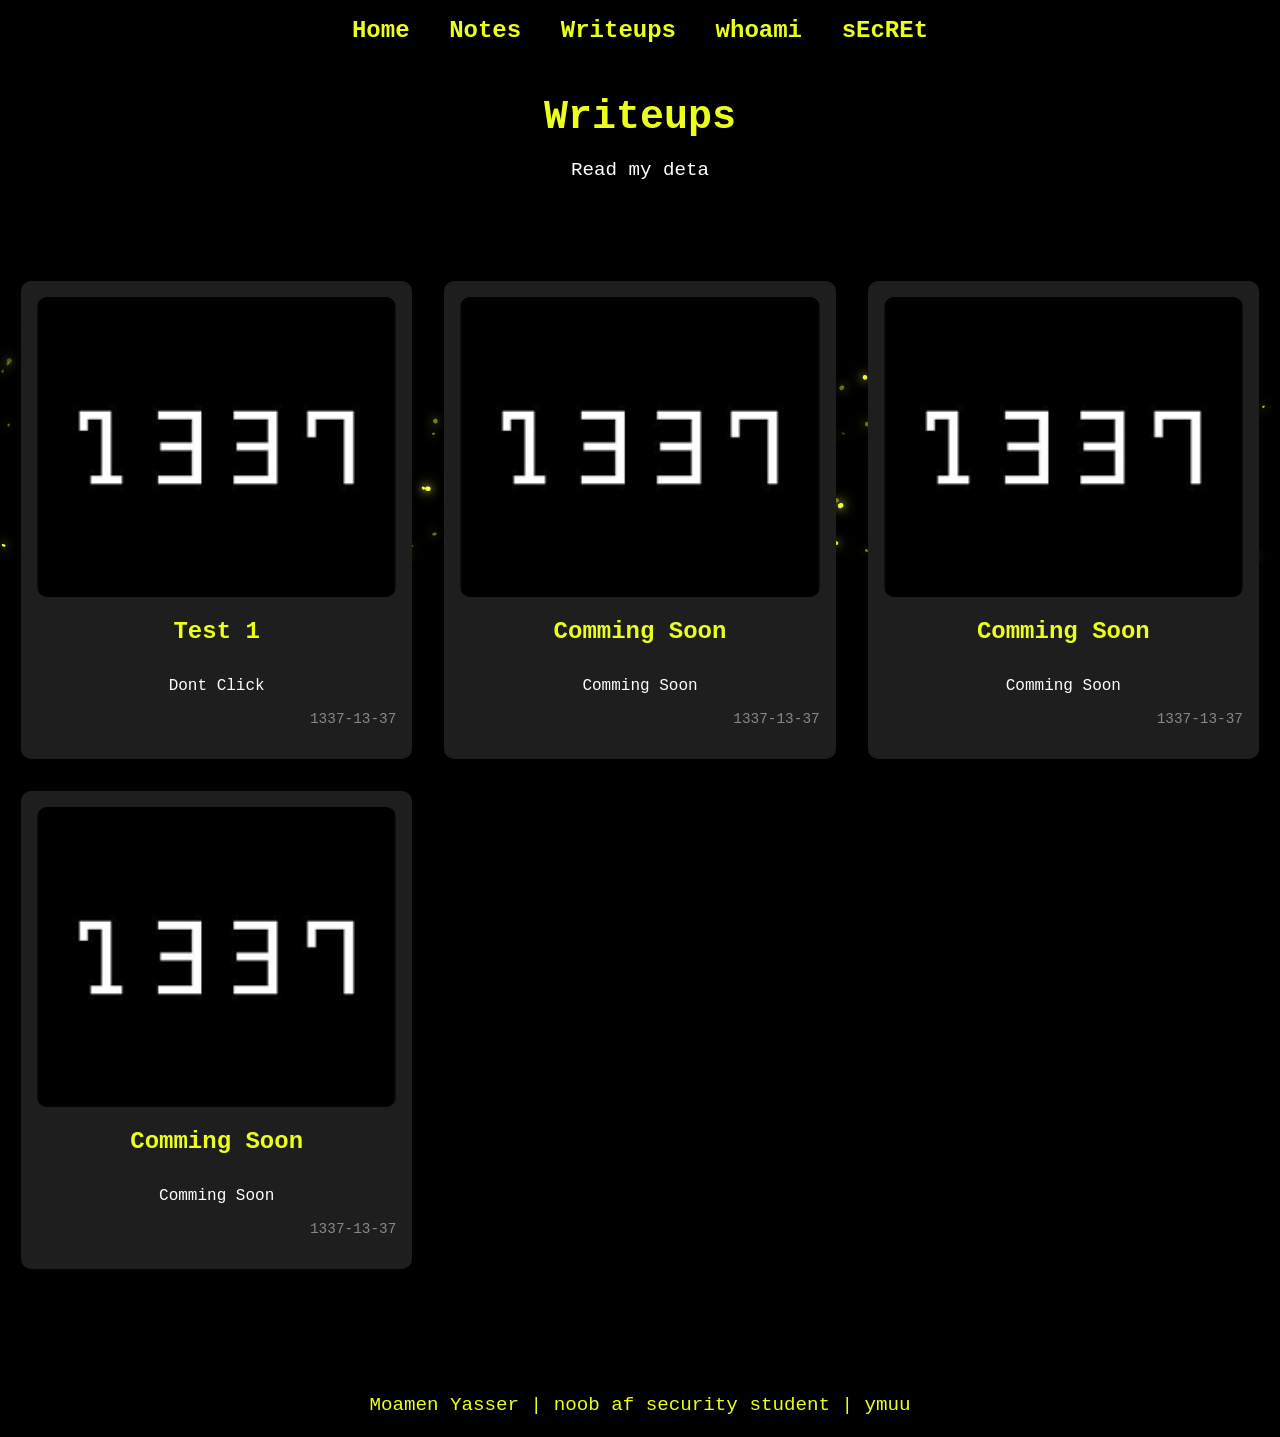
<file: writeups/index.html>
<!DOCTYPE html>
<html lang="en">
<head>
    <meta charset="UTF-8">
    <meta name="viewport" content="width=device-width, initial-scale=1.0">
    <title>noob writeups</title>
    <link rel="icon" href="../favicon.ico" type="image/x-icon">
    <link rel="stylesheet" href="../styles.css">
    <style>
        .hidden {
            display: none;
        }
    </style>
</head>
<body>
    <header>
        <nav>
            <ul>
                <li><a href="../">Home</a></li>
                <li><a href="../notes/">Notes</a></li>
                <li><a href="../writeups/">Writeups</a></li>
                <li><a href="https://github.com/ymuuuu">whoami</a></li>
                <li><a href="../sECreT.html">sEcREt</a></li>
            </ul>
        </nav>
    </header>
    <main>
        <section id="writeups">
            <h1 id="typed-title"></h1>
            <p id="typed-description"></p>

            <div class="notes-container">
                <a href="1.html" class="note-card">
                    <img src="../images/nagi.png" alt="Note Image">
                    <h4>Test 1</h4>
                    <p>Dont Click</p>
                    <p class="date">1337-13-37</p>
                </a>
                <a href="note2.html" class="note-card">
                    <img src="../images/nagi.png" alt="Note Image">
                    <h4>Comming Soon</h4>
                    <p>Comming Soon</p>
                    <p class="date">1337-13-37</p>
                </a>
                <a href="note3.html" class="note-card">
                    <img src="../images/nagi.png" alt="Note Image">
                    <h4>Comming Soon</h4>
                    <p>Comming Soon</p>
                    <p class="date">1337-13-37</p>
                </a>
                <a href="note3.html" class="note-card">
                    <img src="../images/nagi.png" alt="Note Image">
                    <h4>Comming Soon</h4>
                    <p>Comming Soon</p>
                    <p class="date">1337-13-37</p>
                </a>
                <div class="content--canvas"></div> 
            </div>
        </section>
    </main>
    <footer>
        <p>Moamen Yasser | noob af security student | ymuu</p>
    </footer>
    <script src="../js/util.js"></script>
    <script src="../js/noise.min.js"></script> 
    <script src="../js/swirl.js"></script>
    <script>
        document.documentElement.className = "js";
        var supportsCssVars = function() {
            var e, t = document.createElement("style");
            return t.innerHTML = "root: { --tmp-var: bold; }", document.head.appendChild(t), e = !!(window.CSS && window.CSS.supports && window.CSS.supports("font-weight", "var(--tmp-var)")), t.parentNode.removeChild(t), e
        };
        supportsCssVars() || alert("Please view this demo in a modern browser that supports CSS Variables.");

        // Typing animation
        const texts = [
            "Writeups",
            "Read my detailed writeups on various topics."
        ];
        const typedTitleElement = document.getElementById('typed-title');
        const typedDescriptionElement = document.getElementById('typed-description');
        let i = 0;
        let j = 0;
        let currentElement = typedTitleElement;

        function type() {
            if (i < texts[j].length) {
                currentElement.innerHTML += texts[j].charAt(i);
                i++;
                setTimeout(type, 50); // Adjust the typing speed here
            } else {
                if (j < texts.length - 1) {
                    j++;
                    i = 0;
                    currentElement = typedDescriptionElement;
                    type();
                }
            }
        }

        document.addEventListener('DOMContentLoaded', type);
    </script>
</body>
</html>
</file>
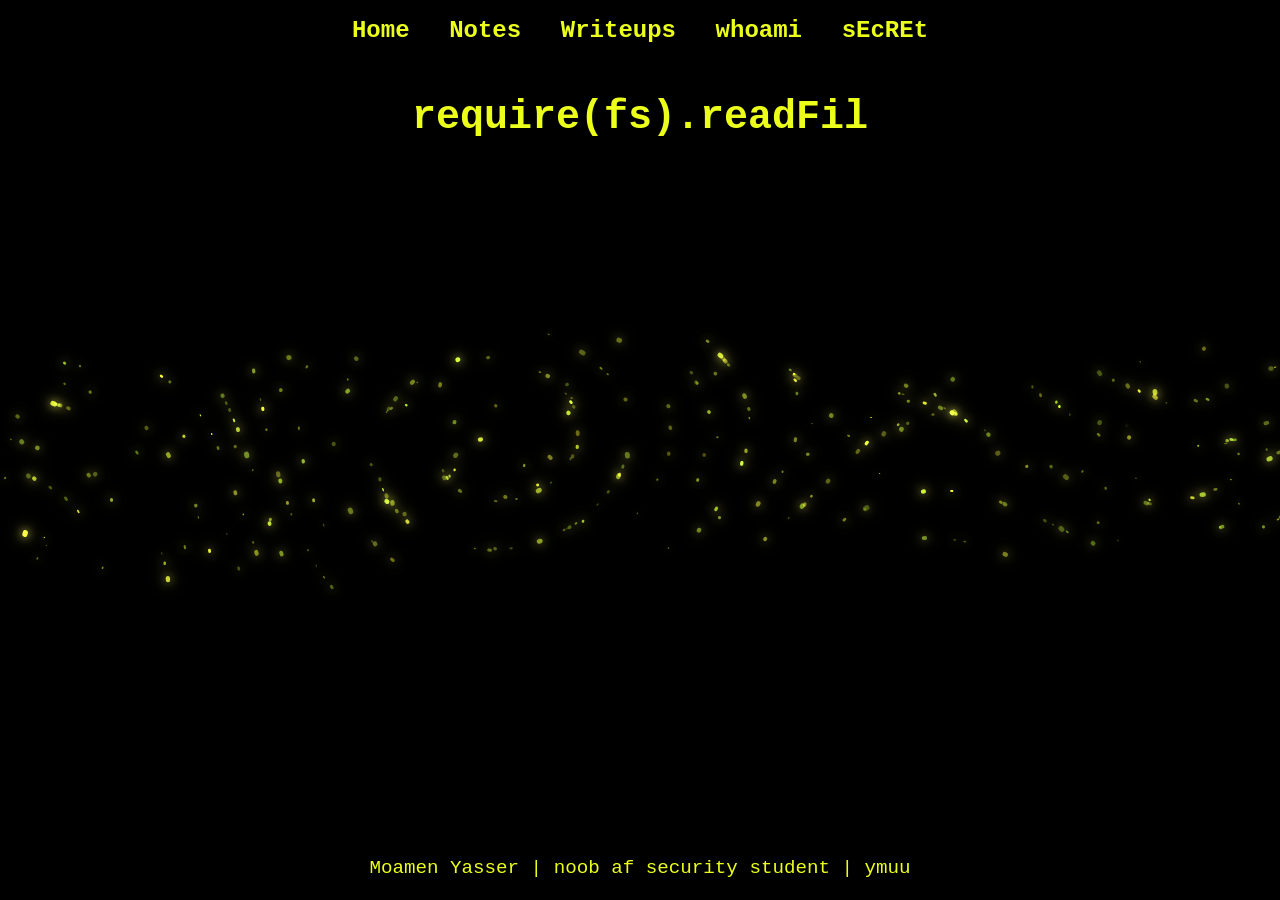
<file: sECreT.html>
<!DOCTYPE html>
<html lang="en">
<head>
    <meta charset="UTF-8">
    <meta name="viewport" content="width=device-width, initial-scale=1.0">
    <title>THIS IS A SECRET !</title>
    <link rel="icon" href="favicon.ico" type="image/x-icon">
    <link rel="stylesheet" href="styles.css">
    <style>
        .hidden {
            display: none;
        }
    </style>
</head>
<body>
    <header>
        <nav>
            <ul>
                <li><a href="index.html">Home</a></li>
                <li><a href="notes/index.html">Notes</a></li>
                <li><a href="writeups/index.html">Writeups</a></li>
                <li><a href="https://github.com/ymuuuu">whoami</a></li>
                <li><a href="sECreT.html">sEcREt</a></li>
            </ul>
        </nav>
    </header>
    <main>
        <section id="home">
            <h1 id="typed-text"></h1>
            <p id="execute-text"></p>
            <p id="encoded-text" class="hidden">bm9vYntJX3dhbm5hX21hcnJ5X2FuZF9zZXR0bGVfYW5kX2VhdF9wYXN0YV9hbmRfcGl6emFfaW5faXRhbHl9IA==
            </p>
            <div class="content--canvas"></div> 
        </section>
    </main>
    <footer>
        <p>Moamen Yasser | noob af security student | ymuu</p>
    </footer>
    <script src="js/util.js"></script>
    <script src="js/noise.min.js"></script> 
    <script src="js/swirl.js"></script>
    <script>
        document.documentElement.className = "js";
        var supportsCssVars = function() {
            var e, t = document.createElement("style");
            return t.innerHTML = "root: { --tmp-var: bold; }", document.head.appendChild(t), e = !!(window.CSS && window.CSS.supports && window.CSS.supports("font-weight", "var(--tmp-var)")), t.parentNode.removeChild(t), e
        };
        supportsCssVars() || alert("Please view this demo in a modern browser that supports CSS Variables.");

        // Typing animation
        const texts = [
            "require(fs).readFileSync('/flag.txt', 'utf8');",
            "Click here to execute"
        ];
        const typedTextElement = document.getElementById('typed-text');
        const executeTextElement = document.getElementById('execute-text');
        let i = 0;
        let j = 0;
        let currentElement = typedTextElement;

        function type() {
            if (i < texts[j].length) {
                currentElement.innerHTML += texts[j].charAt(i);
                i++;
                setTimeout(type, 50); // Adjust the typing speed here
            } else {
                if (j < texts.length - 1) {
                    j++;
                    i = 0;
                    currentElement = executeTextElement;
                    type();
                }
            }
        }

        document.addEventListener('DOMContentLoaded', type);

        // Show encoded text on click
        executeTextElement.addEventListener('click', function(event) {
            event.preventDefault();
            document.getElementById('encoded-text').classList.remove('hidden');
        });
    </script>
</body>
</html>
</file>
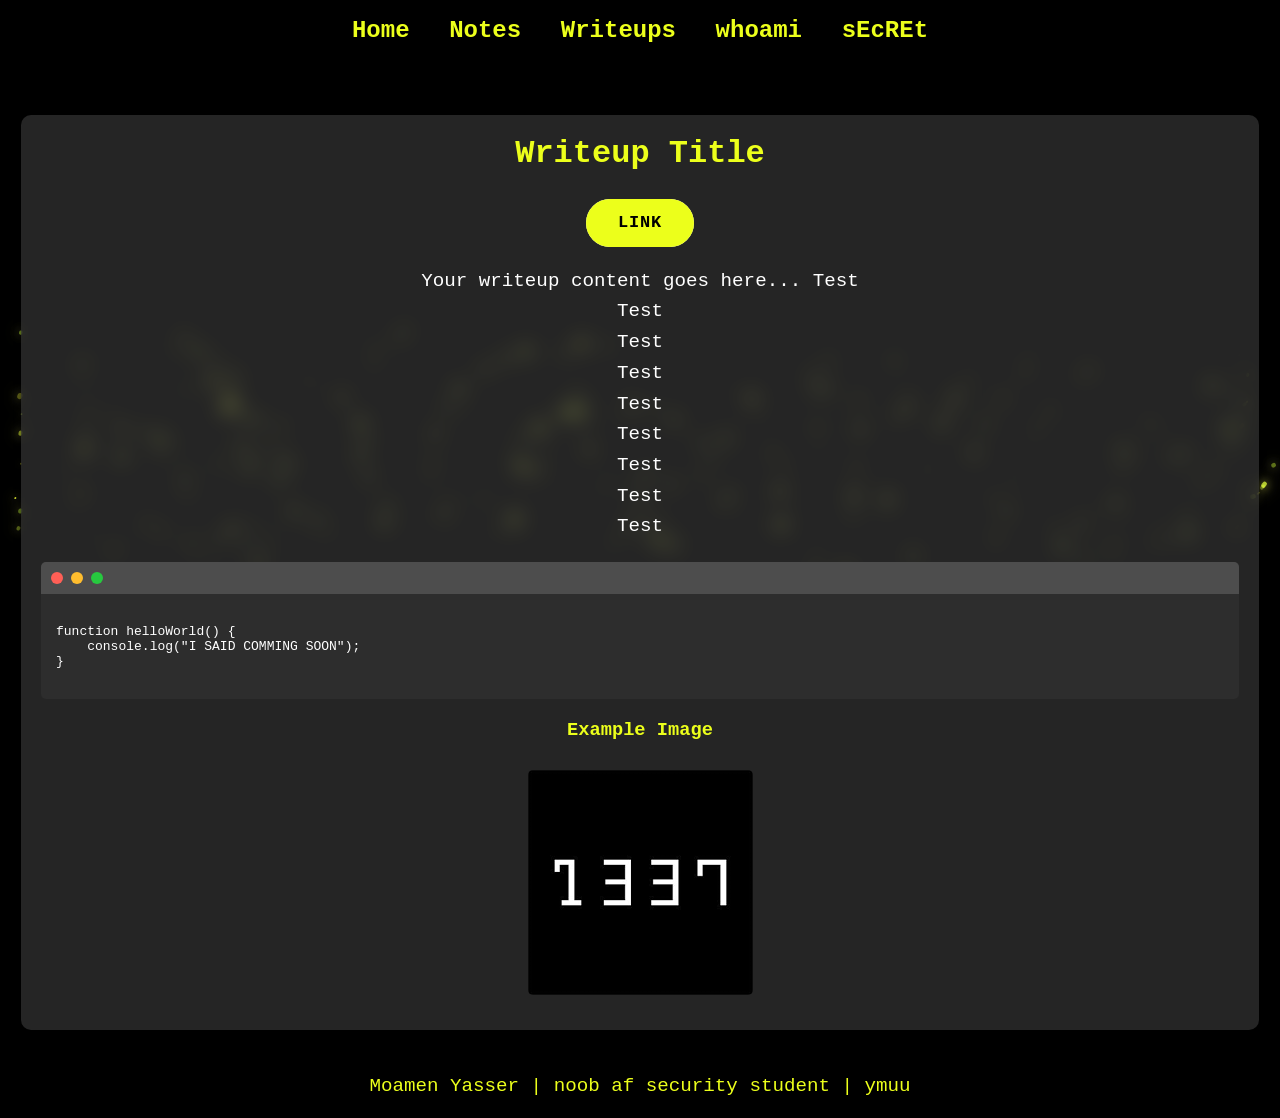
<file: writeup-template-dump.html>
<!DOCTYPE html>
<html lang="en">
<head>
    <meta charset="UTF-8">
    <meta name="viewport" content="width=device-width, initial-scale=1.0">
    <title>Mu;men</title>
    <link rel="icon" href="favicon.ico" type="image/x-icon">
    <link rel="stylesheet" href="styles.css">
    <link rel="stylesheet" href="https://cdnjs.cloudflare.com/ajax/libs/font-awesome/6.0.0-beta3/css/all.min.css">
    
    <style>
        /* Add this CSS directly in the head section */
        #writeups {
            display: flex;
            justify-content: center;
            align-items: center;
            padding: 20px;
        }

        .blurry-box {
            width: 100%; /* Adjust as needed */
            max-width: 1200px; /* Adjust as needed */
            padding: 20px;
            background-color: rgba(62, 62, 62, 0.6); /* Semi-transparent white background */
            backdrop-filter: blur(10px); /* Blur effect */
            border-radius: 10px; /* Rounded corners */
            box-shadow: 0 4px 6px rgba(0, 0, 0, 0.5); /* Optional: Add a shadow for depth */
        }

        .blurry-box h2 {
            margin-top: 0;
            font-size: 2em;
            color: #ecff1b;
        }

        .blurry-box p {
            font-size: 1.2em;
            line-height: 1.6;
            color: #ffffff;
        }

        .blurry-box img {
            max-width: 100%;
            border-radius: 5px;
            margin: 10px 0;
        }

        /* Console-like box styling */
        .console-box {
            background-color: #2d2d2d;
            border-radius: 5px;
            overflow: hidden;
            margin: 20px 0;
        }

        .console-header {
            background-color: #4d4d4d;
            padding: 10px;
            display: flex;
            align-items: center;
        }

        .console-header span {
            display: inline-block;
            width: 12px;
            height: 12px;
            border-radius: 50%;
            margin-right: 8px;
        }

        .console-header span.red {
            background-color: #ff5f56;
        }

        .console-header span.yellow {
            background-color: #ffbd2e;
        }

        .console-header span.green {
            background-color: #27c93f;
        }

        .console-body {
            padding: 15px;
            font-family: 'Courier New', Courier, monospace;
            color: #ffffff;
            overflow-x: auto;
            text-align: left; /* Align text to the left */
        }

        .console-body pre {
            margin: 0;
        }

        .console-body code {
            display: block;
            white-space: pre-wrap;
        }
    </style>
</head>
<body>
    <header>
        <nav>
            <ul>
                <li><a href="../index.html">Home</a></li>
                <li><a href="../notes/index.html">Notes</a></li>
                <li><a href="../writeups/index.html">Writeups</a></li>
                <li><a href="https://github.com/ymuuuu">whoami</a></li>
                <li><a href="../sECreT.html">sEcREt</a></li>
            </ul>
        </nav>
    </header>
    <main>
         <section id="home"> <!--important for running animation -->
            <h1 id="typed-text"></h1>
            <p id="execute-text"></p>
            <div class="content--canvas"></div> 
        </section>
        
        <!-- New Section for Writeups -->
        <section id="writeups">
            <div class="blurry-box">
                <h2>Writeup Title</h2>
                <button onclick="window.open('https://developer.android.com/studio', '_blank')">
                    <span>LINK</span>
                </button>
                <p>Your writeup content goes here...
                    Test <br>
                    Test <br>
                    Test <br>
                    Test <br>
                    Test <br>
                    Test <br>
                    Test <br>
                    Test<br> 
                    Test<br>
                </p>

                <!-- Example Code Snippet in Console-like Box -->
                <div class="console-box">
                    <div class="console-header">
                        <span class="red"></span>
                        <span class="yellow"></span>
                        <span class="green"></span>
                    </div>
                    <div class="console-body">
                        <pre><code>
function helloWorld() {
    console.log("I SAID COMMING SOON");
}
                        </code></pre>
                    </div>
                </div>

                <!-- Example Image -->
                <h3>Example Image</h3>
                <img src="../images/nagi.png" alt="Comming Soon">
            </div>
        </section>
        
    </main>
    <footer>
        <p>Moamen Yasser | noob af security student | ymuu</p>
    </footer>
    <script src="js/util.js"></script>
    <script src="js/noise.min.js"></script> 
    <script src="js/swirl.js"></script>
    <script>
        document.documentElement.className = "js";
        var supportsCssVars = function() {
            var e, t = document.createElement("style");
            return t.innerHTML = "root: { --tmp-var: bold; }", document.head.appendChild(t), e = !!(window.CSS && window.CSS.supports && window.CSS.supports("font-weight", "var(--tmp-var)")), t.parentNode.removeChild(t), e
        };
        supportsCssVars() || alert("Please view this demo in a modern browser that supports CSS Variables.");
    </script>
</body>
</html>
</file>
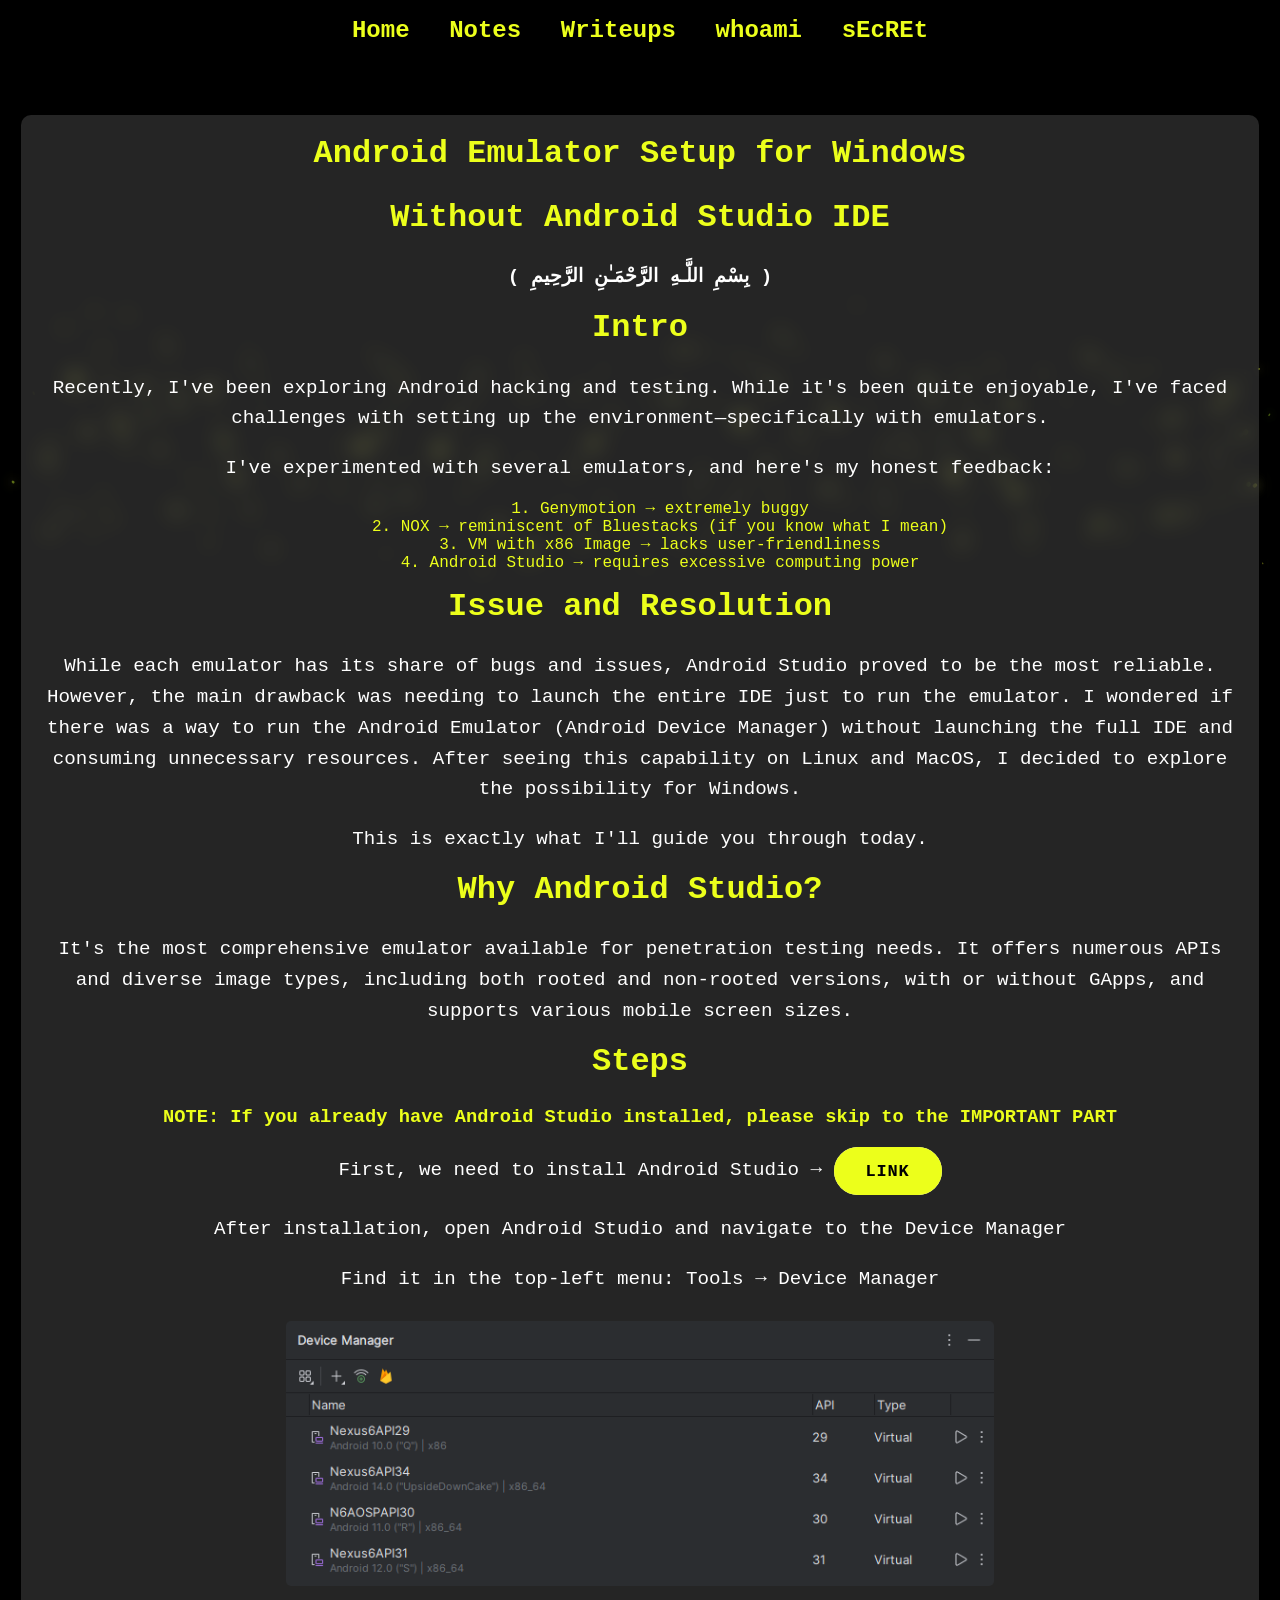
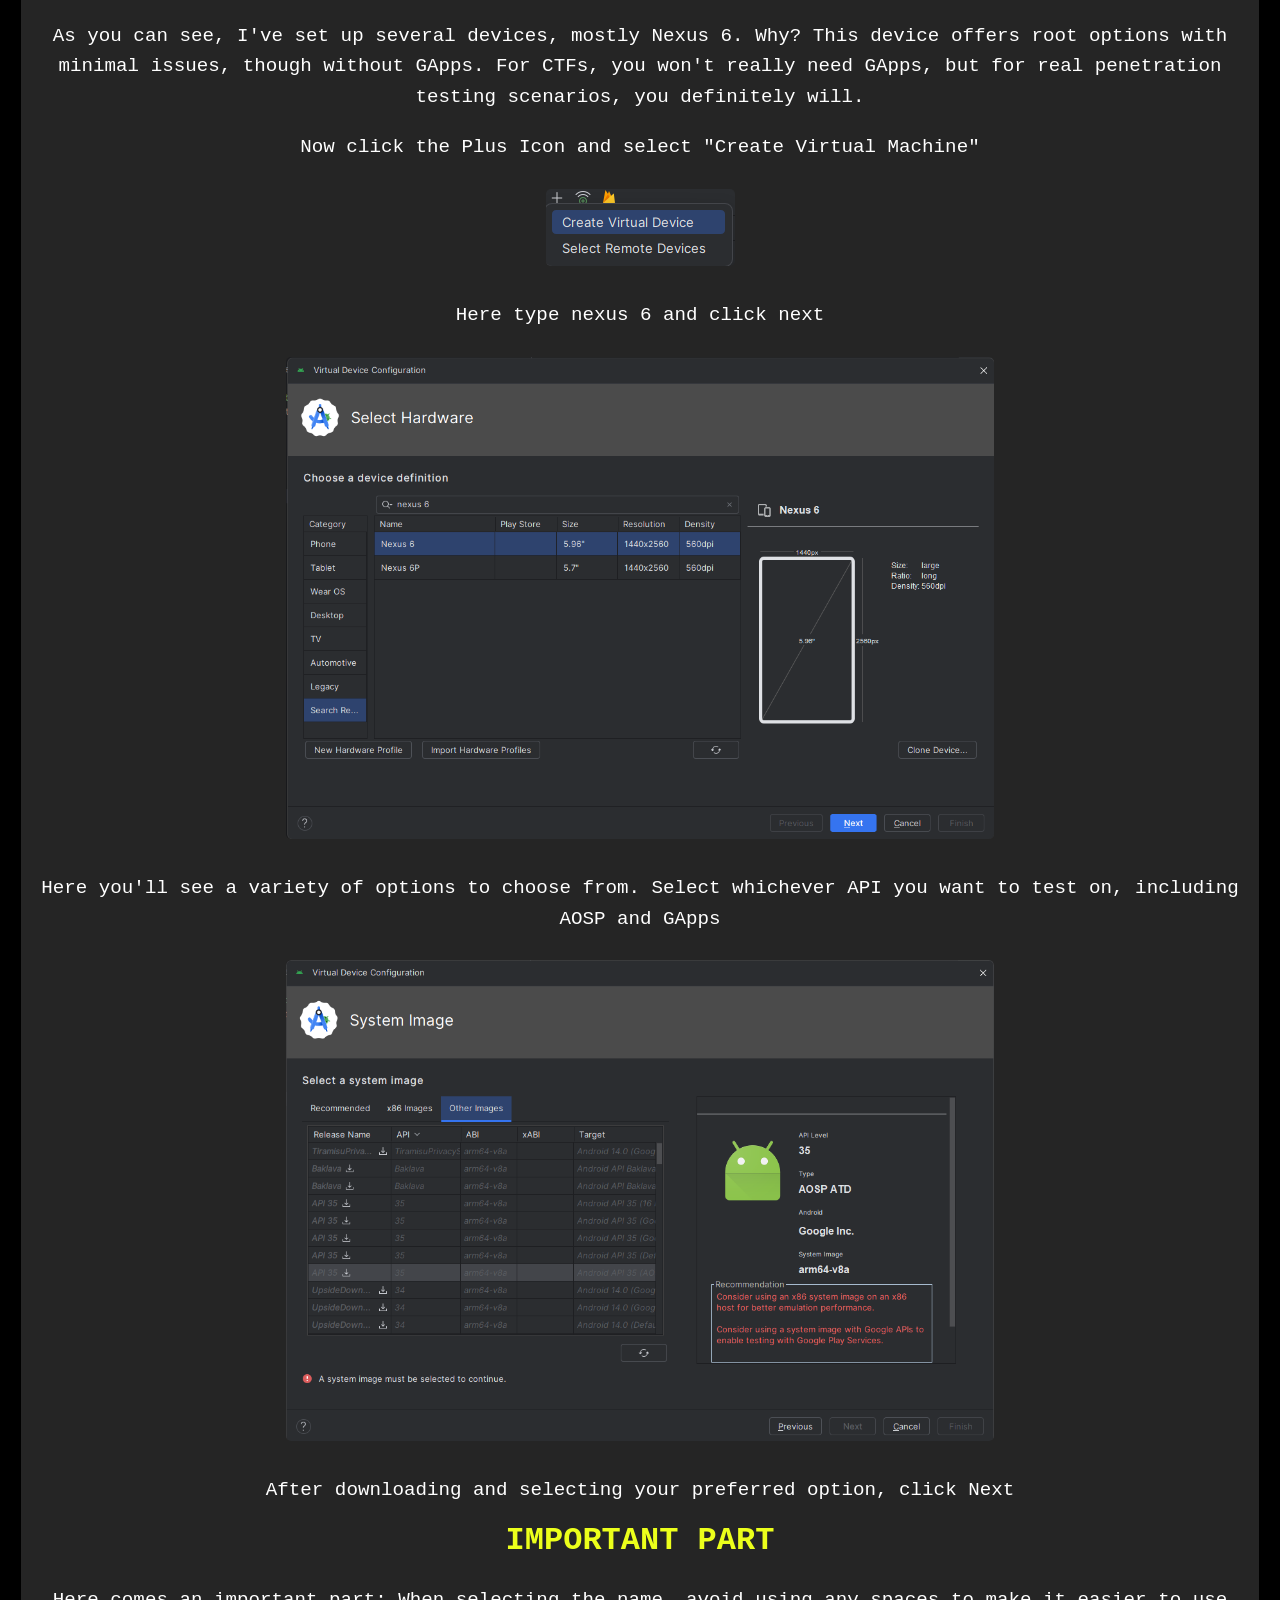
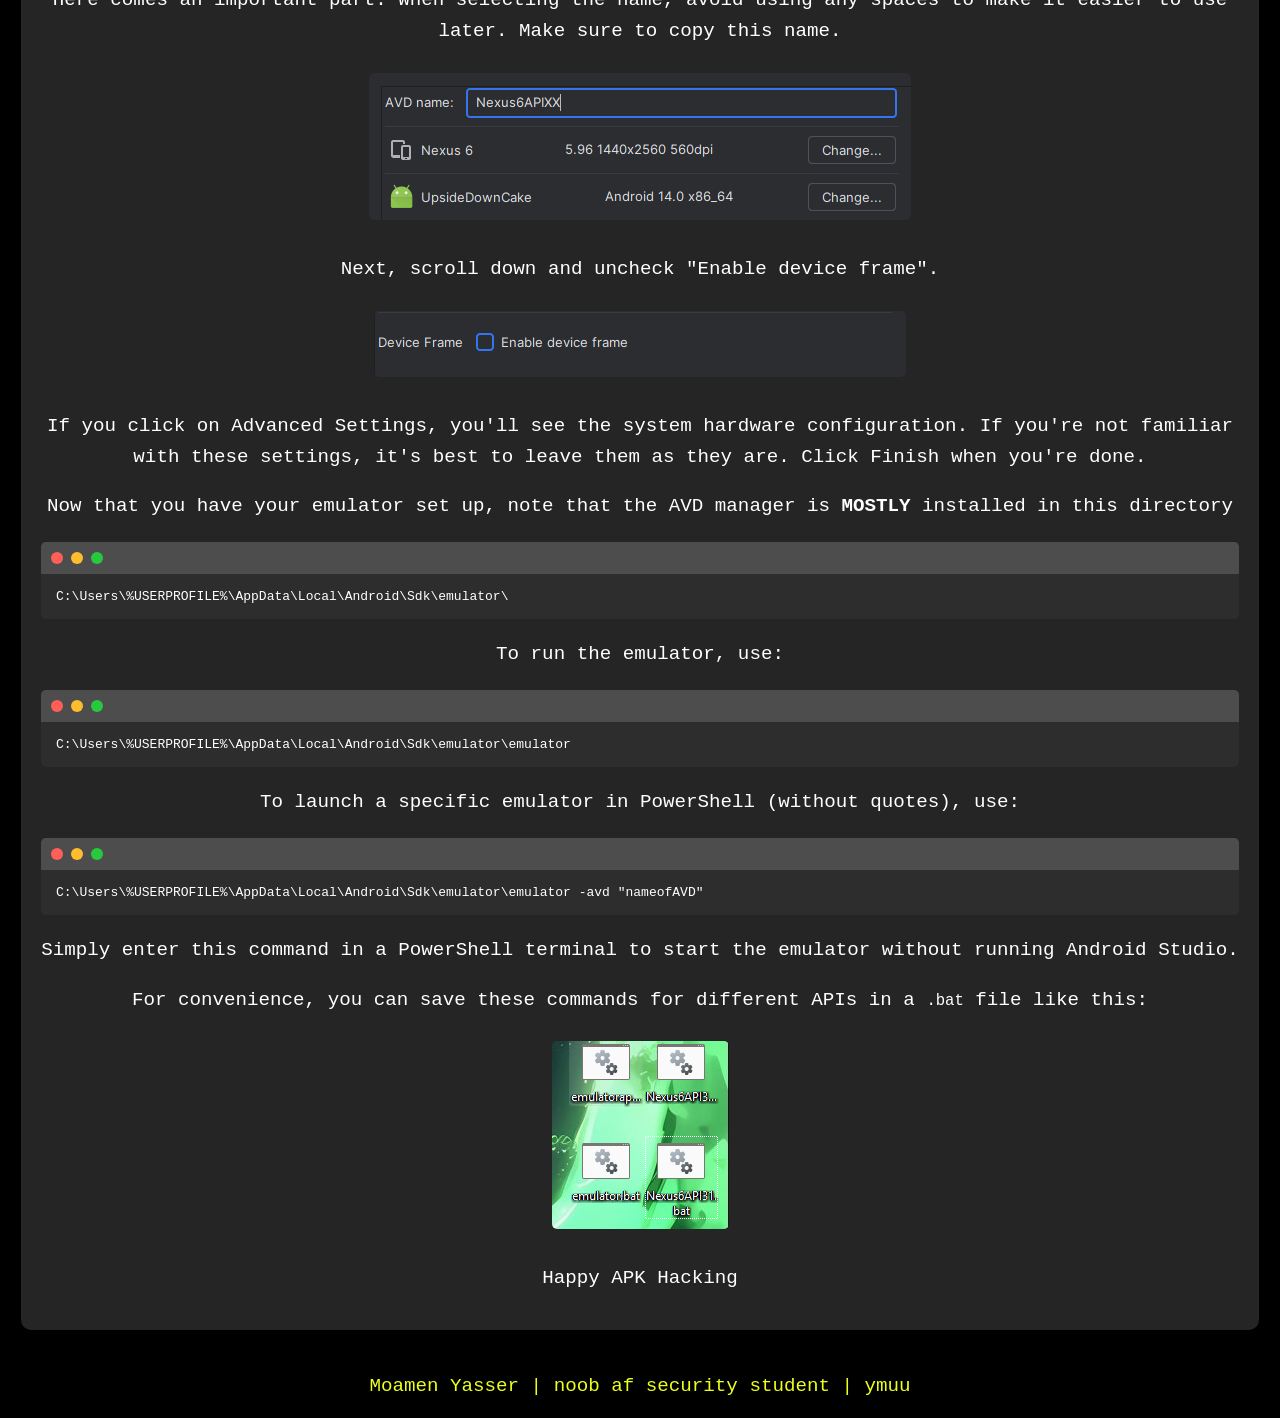
<file: notes/Android-Emulator-Setup.html>
<!DOCTYPE html>
<html lang="en">
<head>
    <meta charset="UTF-8">
    <meta name="viewport" content="width=device-width, initial-scale=1.0">
    <title>Android Emulator Setup</title>
    <link rel="icon" href="../favicon.ico" type="image/x-icon">
    <link rel="stylesheet" href="../styles.css">
    <link rel="stylesheet" href="https://cdnjs.cloudflare.com/ajax/libs/font-awesome/6.0.0-beta3/css/all.min.css">
    
    <style>
        /* Add this CSS directly in the head section */
        #writeups {
            display: flex;
            justify-content: center;
            align-items: center;
            padding: 20px;
        }

        .blurry-box {
            width: 100%; /* Adjust as needed */
            max-width: 1200px; /* Adjust as needed */
            padding: 20px;
            background-color: rgba(62, 62, 62, 0.6); /* Semi-transparent white background */
            backdrop-filter: blur(10px); /* Blur effect */
            border-radius: 10px; /* Rounded corners */
            box-shadow: 0 4px 6px rgba(0, 0, 0, 0.5); /* Optional: Add a shadow for depth */
        }

        .blurry-box h2 {
            margin-top: 0;
            font-size: 2em;
            color: #ecff1b;
        }

        .blurry-box p {
            font-size: 1.2em;
            line-height: 1.6;
            color: #ffffff;
        }

        .blurry-box img {
            max-width: 100%;
            border-radius: 5px;
            margin: 10px 0;
        }

        /* Console-like box styling */
        .console-box {
            background-color: #2d2d2d;
            border-radius: 5px;
            overflow: hidden;
            margin: 20px 0;
        }

        .console-header {
            background-color: #4d4d4d;
            padding: 10px;
            display: flex;
            align-items: center;
        }

        .console-header span {
            display: inline-block;
            width: 12px;
            height: 12px;
            border-radius: 50%;
            margin-right: 8px;
        }

        .console-header span.red {
            background-color: #ff5f56;
        }

        .console-header span.yellow {
            background-color: #ffbd2e;
        }

        .console-header span.green {
            background-color: #27c93f;
        }

        .console-body {
            padding: 15px;
            font-family: 'Courier New', Courier, monospace;
            color: #ffffff;
            overflow-x: auto;
            text-align: left; /* Align text to the left */
        }

        .console-body pre {
            margin: 0;
        }

        .console-body code {
            display: block;
            white-space: pre-wrap;
        }
    </style>
</head>
<body>
    <header>
        <nav>
            <ul>
                <li><a href="../">Home</a></li>
                <li><a href="../notes/">Notes</a></li>
                <li><a href="../writeups/">Writeups</a></li>
                <li><a href="https://github.com/ymuuuu">whoami</a></li>
                <li><a href="../sECreT.html">sEcREt</a></li>
            </ul>
        </nav>
    </header>
    <main>
         <section id="home"> <!--important for running animation -->
            <h1 id="typed-text"></h1>
            <p id="execute-text"></p>
            <div class="content--canvas"></div> 
        </section>
        
        <!-- New Section for Writeups -->
        <section id="writeups">
            <div class="blurry-box">
                <h2>Android Emulator Setup for Windows</h2>
                <h2>Without Android Studio IDE</h2>
                <p><strong>( بِسْمِ اللَّـهِ الرَّحْمَـٰنِ الرَّحِيمِ )</strong></p>
                <h2>Intro</h2>
                <p>Recently, I've been exploring Android hacking and testing. While it's been quite enjoyable, I've faced challenges with setting up the environment—specifically with emulators.</p>
                <p>I've experimented with several emulators, and here's my honest feedback:</p>
                <ol style="text-align: center; list-style-position: inside;">
                    <li>Genymotion → extremely buggy</li>
                    <li>NOX → reminiscent of Bluestacks (if you know what I mean)</li>
                    <li>VM with x86 Image → lacks user-friendliness</li>
                    <li>Android Studio → requires excessive computing power</li>
                </ol>
                <h2>Issue and Resolution</h2>
                <p>While each emulator has its share of bugs and issues, Android Studio proved to be the most reliable. However, the main drawback was needing to launch the entire IDE just to run the emulator. I wondered if there was a way to run the Android Emulator (Android Device Manager) without launching the full IDE and consuming unnecessary resources. After seeing this capability on Linux and MacOS, I decided to explore the possibility for Windows.</p>
                <p>This is exactly what I'll guide you through today.</p>
                <h2>Why Android Studio?</h2>
                <p>It's the most comprehensive emulator available for penetration testing needs. It offers numerous APIs and diverse image types, including both rooted and non-rooted versions, with or without GApps, and supports various mobile screen sizes.</p>
                <h2>Steps</h2>
                <h3>NOTE: If you already have Android Studio installed, please skip to the IMPORTANT PART</h3>
                <p>First, we need to install Android Studio → 
                    <button onclick="window.open('https://developer.android.com/studio', '_blank')">
                        <span>LINK</span>
                    </button>
                </p>
                <p>After installation, open Android Studio and navigate to the Device Manager</p>
                <p>Find it in the top-left menu: Tools → Device Manager</p>
                <figure class="image"><a href="../images/notes/android_emulator_setup/image.png"><img style="width:708px" src="../images/notes/android_emulator_setup/image.png"/></a></figure>
                <p>As you can see, I've set up several devices, mostly Nexus 6. Why? This device offers root options with minimal issues, though without GApps. For CTFs, you won't really need GApps, but for real penetration testing scenarios, you definitely will.</p>
                <p>Now click the Plus Icon and select "Create Virtual Machine"</p>
                <figure class="image"><a href="../images/notes/android_emulator_setup/image%201.png"><img style="width:189px" src="../images/notes/android_emulator_setup/image%201.png"/></a></figure>
                <p>Here type nexus 6 and click next</p>
                <figure class="image"><a href="../images/notes/android_emulator_setup/image%202.png"><img style="width:707.984375px" src="../images/notes/android_emulator_setup/image%202.png"/></a></figure>
                <p>Here you'll see a variety of options to choose from. Select whichever API you want to test on, including AOSP and GApps</p>
                <figure class="image"><a href="../images/notes/android_emulator_setup/image%203.png"><img style="width:707.984375px" src="../images/notes/android_emulator_setup/image%203.png"/></a></figure>
                <p>After downloading and selecting your preferred option, click Next</p>
                <h2>IMPORTANT PART</h2>
                <p>Here comes an important part: When selecting the name, avoid using any spaces to make it easier to use later. Make sure to copy this name.</p>
                <figure class="image"><a href="../images/notes/android_emulator_setup/image%204.png"><img style="width:542px" src="../images/notes/android_emulator_setup/image%204.png"/></a></figure>
                <p>Next, scroll down and uncheck "Enable device frame".</p>
                <figure class="image"><a href="../images/notes/android_emulator_setup/image%205.png"><img style="width:532px" src="../images/notes/android_emulator_setup/image%205.png"/></a></figure>
                <p>If you click on Advanced Settings, you'll see the system hardware configuration. If you're not familiar with these settings, it's best to leave them as they are. Click Finish when you're done.</p>
                <p>Now that you have your emulator set up, note that the AVD manager is <strong>MOSTLY</strong> installed in this directory</p>
                <div class="console-box">
                    <div class="console-header">
                        <span class="red"></span>
                        <span class="yellow"></span>
                        <span class="green"></span>
                    </div>
                    <div class="console-body">
                        <pre><code>C:\Users\%USERPROFILE%\AppData\Local\Android\Sdk\emulator\</code></pre>
                    </div>
                </div>
                <p>To run the emulator, use:</p>
                <div class="console-box">
                    <div class="console-header">
                        <span class="red"></span>
                        <span class="yellow"></span>
                        <span class="green"></span>
                    </div>
                    <div class="console-body">
                        <pre><code>C:\Users\%USERPROFILE%\AppData\Local\Android\Sdk\emulator\emulator</code></pre>
                    </div>
                </div>
                <p>To launch a specific emulator in PowerShell (without quotes), use:</p>
                <div class="console-box">
                    <div class="console-header">
                        <span class="red"></span>
                        <span class="yellow"></span>
                        <span class="green"></span>
                    </div>
                    <div class="console-body">
                        <pre><code>C:\Users\%USERPROFILE%\AppData\Local\Android\Sdk\emulator\emulator -avd "nameofAVD"</code></pre>
                    </div>
                </div>
                <p>Simply enter this command in a PowerShell terminal to start the emulator without running Android Studio.</p>
                <p>For convenience, you can save these commands for different APIs in a <code>.bat</code> file like this:</p>
                <figure class="image"><a href="../images/notes/android_emulator_setup/image%206.png"><img style="width:177px" src="../images/notes/android_emulator_setup/image%206.png"/></a></figure>
                <p>Happy APK Hacking</p>
            </div>
        </section>
    </main>
    <footer>
        <p>Moamen Yasser | noob af security student | ymuu</p>
    </footer>
    <script src="../js/util.js"></script>
    <script src="../js/noise.min.js"></script> 
    <script src="../js/swirl.js"></script>
    <script>
        document.documentElement.className = "js";
        var supportsCssVars = function() {
            var e, t = document.createElement("style");
            return t.innerHTML = "root: { --tmp-var: bold; }", document.head.appendChild(t), e = !!(window.CSS && window.CSS.supports && window.CSS.supports("font-weight", "var(--tmp-var)")), t.parentNode.removeChild(t), e
        };
        supportsCssVars() || alert("Please view this demo in a modern browser that supports CSS Variables.");
    </script>
</body>
</html>
</file>
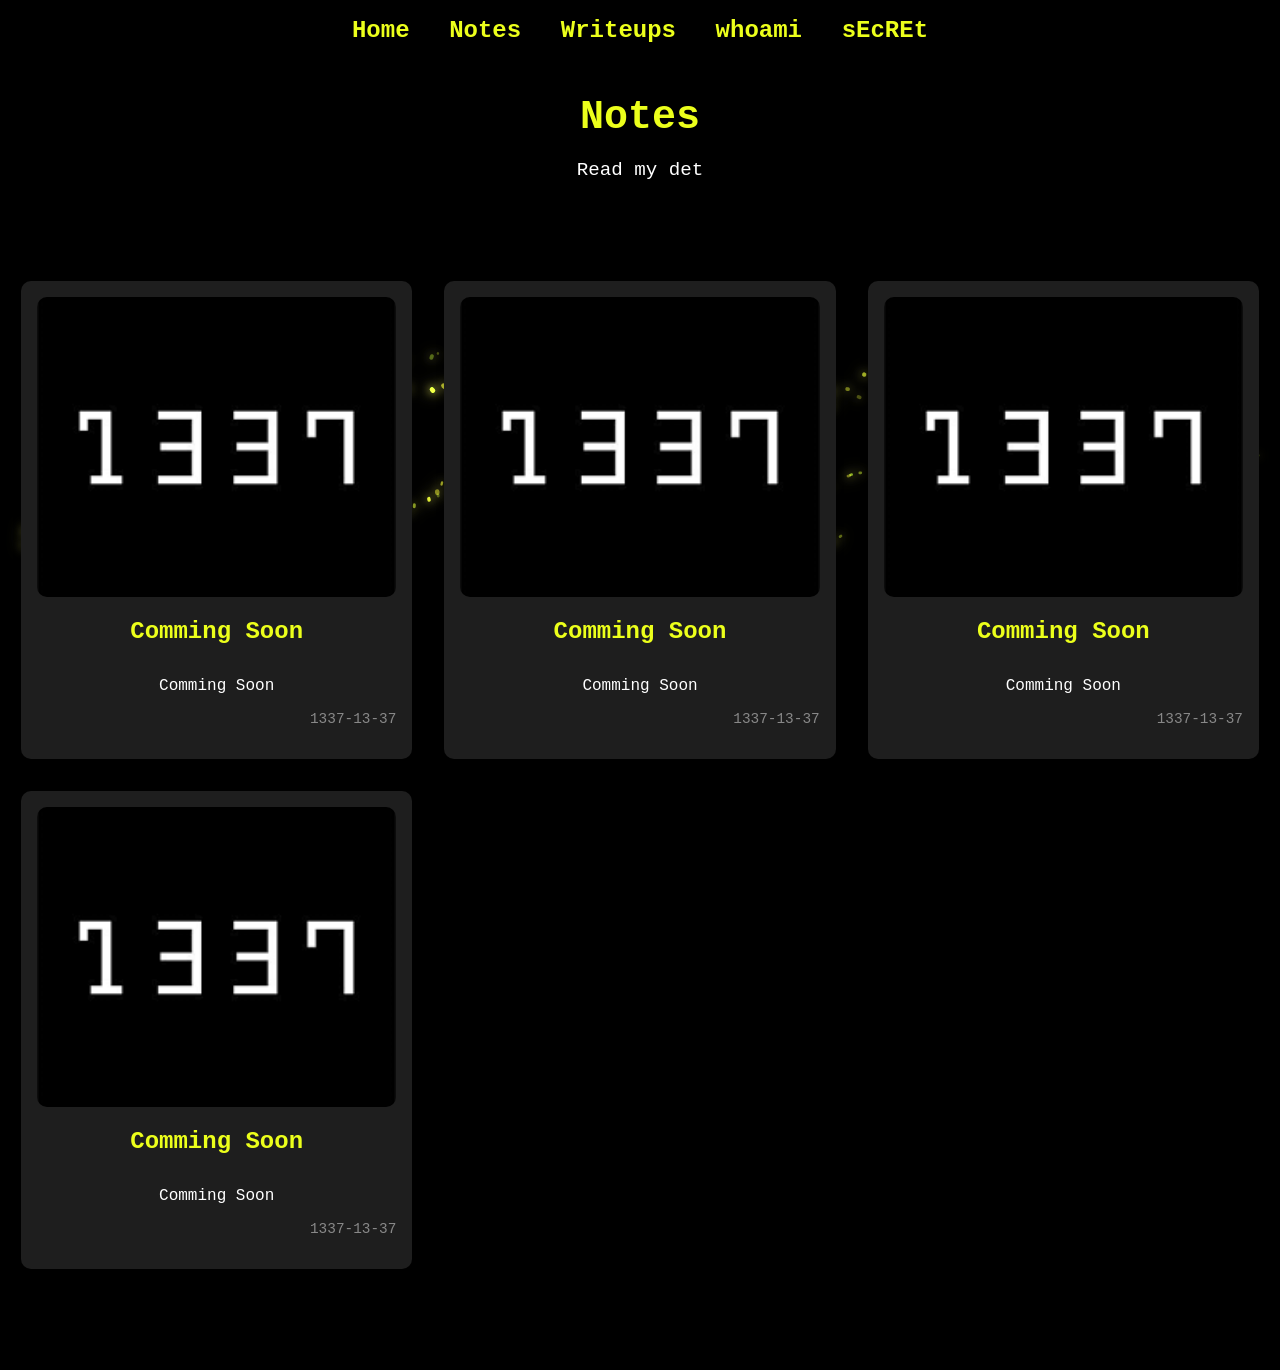
<file: notes/notes.html>
<!DOCTYPE html>
<html lang="en">
<head>
    <meta charset="UTF-8">
    <meta name="viewport" content="width=device-width, initial-scale=1.0">
    <title>Notes</title>
    <link rel="icon" href="../favicon.ico" type="image/x-icon">
    <link rel="stylesheet" href="../styles.css">
    <style>
        .hidden {
            display: none;
        }
    </style>
</head>
<body>
    <header>
        <nav>
            <ul>
                <li><a href="../index.html">Home</a></li>
                <li><a href="notes.html">Notes</a></li>
                <li><a href="../writeups/writeups.html">Writeups</a></li>
                <li><a href="https://github.com/ymuuuu">whoami</a></li>
                <li><a href="../sECreT.html">sEcREt</a></li>

            </ul>
        </nav>
    </header>
    <main>
        <section id="notes">
            <h1 id="typed-title"></h1>
            <p id="typed-description"></p>

            <div class="notes-container">
                <a href="note1.html" class="note-card">
                    <img src="../images/nagi.png" alt="Note Image">
                    <h4>Comming Soon</h4>
                    <p>Comming Soon</p>
                    <p class="date">1337-13-37</p>
                </a>
                <a href="note2.html" class="note-card">
                    <img src="../images/nagi.png" alt="Note Image">
                    <h4>Comming Soon</h4>
                    <p>Comming Soon</p>
                    <p class="date">1337-13-37</p>
                </a>
                <a href="note3.html" class="note-card">
                    <img src="../images/nagi.png" alt="Note Image">
                    <h4>Comming Soon</h4>
                    <p>Comming Soon</p>
                    <p class="date">1337-13-37</p>
                </a>
                <a href="note3.html" class="note-card">
                    <img src="../images/nagi.png" alt="Note Image">
                    <h4>Comming Soon</h4>
                    <p>Comming Soon</p>
                    <p class="date">1337-13-37</p>
                </a>
                <div class="content--canvas"></div> 
            </div>
        </section>
    </main>
    <script src="../js/util.js"></script>
    <script src="../js/noise.min.js"></script> 
    <script src="../js/swirl.js"></script>
    <script>
        document.documentElement.className = "js";
        var supportsCssVars = function() {
            var e, t = document.createElement("style");
            return t.innerHTML = "root: { --tmp-var: bold; }", document.head.appendChild(t), e = !!(window.CSS && window.CSS.supports && window.CSS.supports("font-weight", "var(--tmp-var)")), t.parentNode.removeChild(t), e
        };
        supportsCssVars() || alert("Please view this demo in a modern browser that supports CSS Variables.");

        // Typing animation
        const texts = [
            "Notes",
            "Read my detailed notes on various topics."
        ];
        const typedTitleElement = document.getElementById('typed-title');
        const typedDescriptionElement = document.getElementById('typed-description');
        let i = 0;
        let j = 0;
        let currentElement = typedTitleElement;

        function type() {
            if (i < texts[j].length) {
                currentElement.innerHTML += texts[j].charAt(i);
                i++;
                setTimeout(type, 100); // Adjust the typing speed here
            } else {
                if (j < texts.length - 1) {
                    j++;
                    i = 0;
                    currentElement = typedDescriptionElement;
                    type();
                }
            }
        }

        document.addEventListener('DOMContentLoaded', type);
    </script>
</body>
</html>
</file>
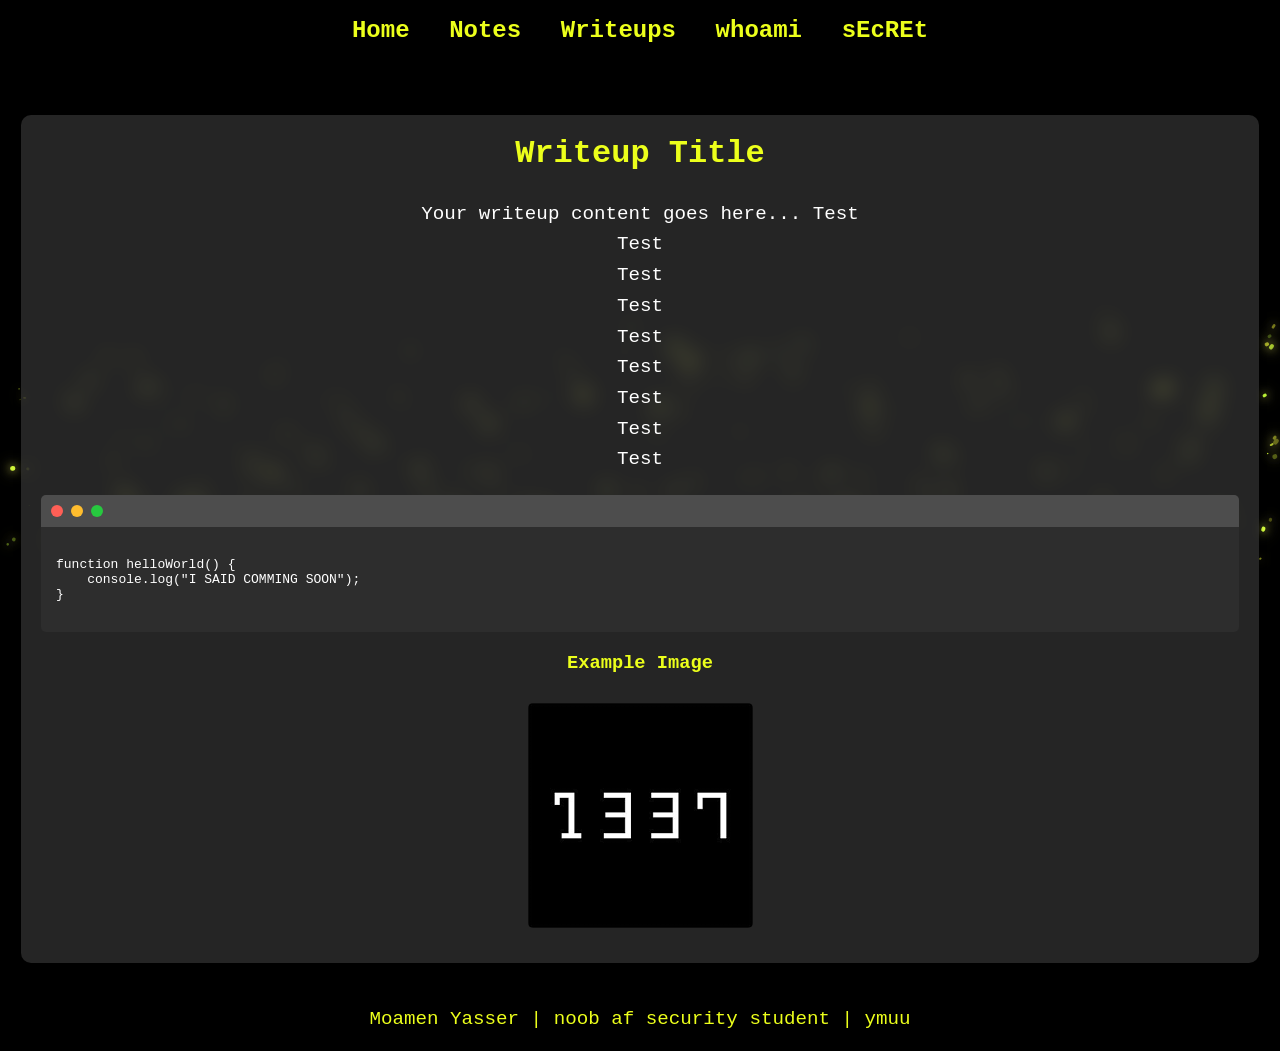
<file: writeups/1.html>
<!DOCTYPE html>
<html lang="en">
<head>
    <meta charset="UTF-8">
    <meta name="viewport" content="width=device-width, initial-scale=1.0">
    <title>Mu;men</title>
    <link rel="icon" href="../favicon.ico" type="image/x-icon">
    <link rel="stylesheet" href="../styles.css">
    <link rel="stylesheet" href="https://cdnjs.cloudflare.com/ajax/libs/font-awesome/6.0.0-beta3/css/all.min.css">
    
    <style>
        /* Add this CSS directly in the head section */
        #writeups {
            display: flex;
            justify-content: center;
            align-items: center;
            padding: 20px;
        }

        .blurry-box {
            width: 100%; /* Adjust as needed */
            max-width: 1200px; /* Adjust as needed */
            padding: 20px;
            background-color: rgba(62, 62, 62, 0.6); /* Semi-transparent white background */
            backdrop-filter: blur(10px); /* Blur effect */
            border-radius: 10px; /* Rounded corners */
            box-shadow: 0 4px 6px rgba(0, 0, 0, 0.5); /* Optional: Add a shadow for depth */
        }

        .blurry-box h2 {
            margin-top: 0;
            font-size: 2em;
            color: #ecff1b;
        }

        .blurry-box p {
            font-size: 1.2em;
            line-height: 1.6;
            color: #ffffff;
        }

        .blurry-box img {
            max-width: 100%;
            border-radius: 5px;
            margin: 10px 0;
        }

        /* Console-like box styling */
        .console-box {
            background-color: #2d2d2d;
            border-radius: 5px;
            overflow: hidden;
            margin: 20px 0;
        }

        .console-header {
            background-color: #4d4d4d;
            padding: 10px;
            display: flex;
            align-items: center;
        }

        .console-header span {
            display: inline-block;
            width: 12px;
            height: 12px;
            border-radius: 50%;
            margin-right: 8px;
        }

        .console-header span.red {
            background-color: #ff5f56;
        }

        .console-header span.yellow {
            background-color: #ffbd2e;
        }

        .console-header span.green {
            background-color: #27c93f;
        }

        .console-body {
            padding: 15px;
            font-family: 'Courier New', Courier, monospace;
            color: #ffffff;
            overflow-x: auto;
            text-align: left; /* Align text to the left */
        }

        .console-body pre {
            margin: 0;
        }

        .console-body code {
            display: block;
            white-space: pre-wrap;
        }
    </style>
</head>
<body>
    <header>
        <nav>
            <ul>
                <li><a href="../index.html">Home</a></li>
                <li><a href="../notes/index.html">Notes</a></li>
                <li><a href="../writeups/index.html">Writeups</a></li>
                <li><a href="https://github.com/ymuuuu">whoami</a></li>
                <li><a href="../sECreT.html">sEcREt</a></li>
            </ul>
        </nav>
    </header>
    <main>
         <section id="home"> <!--important for running animation -->
            <h1 id="typed-text"></h1>
            <p id="execute-text"></p>
            <div class="content--canvas"></div> 
        </section>
        
        <!-- New Section for Writeups -->
        <section id="writeups">
            <div class="blurry-box">
                <h2>Writeup Title</h2>
                <p>Your writeup content goes here...
                    Test <br>
                    Test <br>
                    Test <br>
                    Test <br>
                    Test <br>
                    Test <br>
                    Test <br>
                    Test<br> 
                    Test<br>
                </p>

                <!-- Example Code Snippet in Console-like Box -->
                <div class="console-box">
                    <div class="console-header">
                        <span class="red"></span>
                        <span class="yellow"></span>
                        <span class="green"></span>
                    </div>
                    <div class="console-body">
                        <pre><code>
function helloWorld() {
    console.log("I SAID COMMING SOON");
}
                        </code></pre>
                    </div>
                </div>

                <!-- Example Image -->
                <h3>Example Image</h3>
                <img src="../images/nagi.png" alt="Comming Soon">
            </div>
        </section>
    </main>
    <footer>
        <p>Moamen Yasser | noob af security student | ymuu</p>
    </footer>
    <script src="../js/util.js"></script>
    <script src="../js/noise.min.js"></script> 
    <script src="../js/swirl.js"></script>
    <script>
        document.documentElement.className = "js";
        var supportsCssVars = function() {
            var e, t = document.createElement("style");
            return t.innerHTML = "root: { --tmp-var: bold; }", document.head.appendChild(t), e = !!(window.CSS && window.CSS.supports && window.CSS.supports("font-weight", "var(--tmp-var)")), t.parentNode.removeChild(t), e
        };
        supportsCssVars() || alert("Please view this demo in a modern browser that supports CSS Variables.");
    </script>
</body>
</html>
</file>
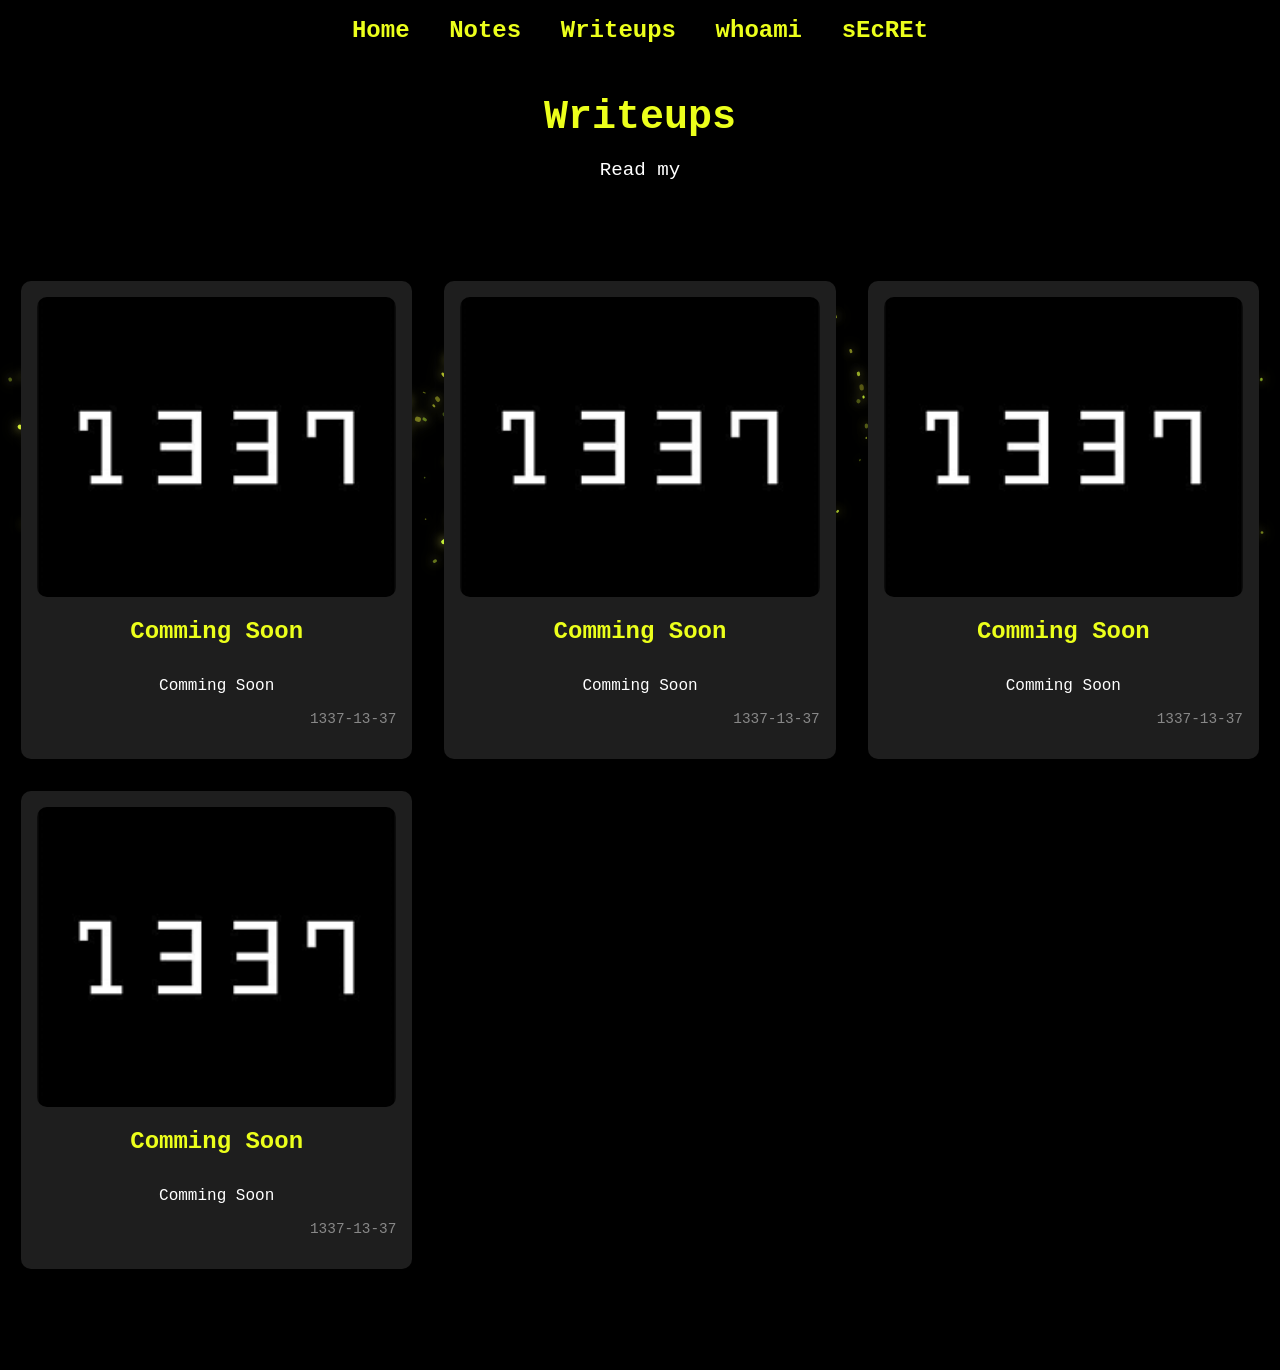
<file: writeups/writeups.html>
<!DOCTYPE html>
<html lang="en">
<head>
    <meta charset="UTF-8">
    <meta name="viewport" content="width=device-width, initial-scale=1.0">
    <title>Writeups</title>
    <link rel="icon" href="../favicon.ico" type="image/x-icon">
    <link rel="stylesheet" href="../styles.css">
    <style>
        .hidden {
            display: none;
        }
    </style>
</head>
<body>
    <header>
        <nav>
            <ul>
                <li><a href="../index.html">Home</a></li>
                <li><a href="../notes/notes.html">Notes</a></li>
                <li><a href="writeups.html">Writeups</a></li>
                <li><a href="https://github.com/ymuuuu">whoami</a></li>
                <li><a href="../sECreT.html">sEcREt</a></li>

            </ul>
        </nav>
    </header>
    <main>
        <section id="writeups">
            <h1 id="typed-title"></h1>
            <p id="typed-description"></p>

            <div class="notes-container">
                <a href="note1.html" class="note-card">
                    <img src="../images/nagi.png" alt="Note Image">
                    <h4>Comming Soon</h4>
                    <p>Comming Soon</p>
                    <p class="date">1337-13-37</p>
                </a>
                <a href="note2.html" class="note-card">
                    <img src="../images/nagi.png" alt="Note Image">
                    <h4>Comming Soon</h4>
                    <p>Comming Soon</p>
                    <p class="date">1337-13-37</p>
                </a>
                <a href="note3.html" class="note-card">
                    <img src="../images/nagi.png" alt="Note Image">
                    <h4>Comming Soon</h4>
                    <p>Comming Soon</p>
                    <p class="date">1337-13-37</p>
                </a>
                <a href="note3.html" class="note-card">
                    <img src="../images/nagi.png" alt="Note Image">
                    <h4>Comming Soon</h4>
                    <p>Comming Soon</p>
                    <p class="date">1337-13-37</p>
                </a>
                <div class="content--canvas"></div> 
            </div>
        </section>
    </main>
    <script src="../js/util.js"></script>
    <script src="../js/noise.min.js"></script> 
    <script src="../js/swirl.js"></script>
    <script>
        document.documentElement.className = "js";
        var supportsCssVars = function() {
            var e, t = document.createElement("style");
            return t.innerHTML = "root: { --tmp-var: bold; }", document.head.appendChild(t), e = !!(window.CSS && window.CSS.supports && window.CSS.supports("font-weight", "var(--tmp-var)")), t.parentNode.removeChild(t), e
        };
        supportsCssVars() || alert("Please view this demo in a modern browser that supports CSS Variables.");

        // Typing animation
        const texts = [
            "Writeups",
            "Read my detailed writeups on various topics."
        ];
        const typedTitleElement = document.getElementById('typed-title');
        const typedDescriptionElement = document.getElementById('typed-description');
        let i = 0;
        let j = 0;
        let currentElement = typedTitleElement;

        function type() {
            if (i < texts[j].length) {
                currentElement.innerHTML += texts[j].charAt(i);
                i++;
                setTimeout(type, 100); // Adjust the typing speed here
            } else {
                if (j < texts.length - 1) {
                    j++;
                    i = 0;
                    currentElement = typedDescriptionElement;
                    type();
                }
            }
        }

        document.addEventListener('DOMContentLoaded', type);
    </script>
</body>
</html>
</file>
<file: styles.css>
body {
    font-family: 'Courier New', Courier, monospace;
    background-color: #000000; /* Black background */
    color: #ecff1b; /* Green text */
    margin: 0;
    padding: 0;
    min-height: 100vh; /* Ensure the body takes at least the full viewport height */
    display: flex; /* Use flexbox to push footer to the bottom */
    flex-direction: column;
}

header {
    background-color: rgba(0, 0, 0, 0); /* Fully transparent */
    padding: 1px 0;
    text-align: center;
}

nav ul {
    list-style-type: none;
    padding: 0;
}

nav ul li {
    display: inline;
    margin: 0 15px;
}

nav ul li a {
    color: #ecff1b; /* Green links */
    text-decoration: none;
    font-weight: bold;
    transition: color 0.3s;
    font-size: x-large;
}

nav ul li a:hover {
    color: #ffffff; /* Lighter green on hover */
}

main {
    padding: 1px;
    text-align: center;
    flex: 1; /* Make the main content take up all available space */
}

footer {
    background-color: rgba(0, 0, 0, 0) !important; /* Fully transparent background */
    text-align: center;
    padding: 5px 0;
    position: relative; /* Keep the footer fixed at the bottom */
    width: 100%;
    bottom: 0;
    clear: both;
    color: #ecff1b !important; /* Yellow text */
}

footer p {
    color: inherit; /* Inherit the footer's text color */
}

h1 {
    font-size: 40px;
    margin-bottom: 1px;
    color: #ecff1b; /* Yellow heading */
}

p {
    font-size: 1.2em;
    color: #ffffff; /* Green paragraph text */
    margin-bottom: 1rem; /* Adjust this value to reduce space */
}

.notes-container {
    display: grid;
    grid-template-columns: repeat(auto-fill, minmax(300px, 1fr));
    gap: 2rem;
    max-width: 90rem;
    margin: 5rem auto;
    padding: 20px;
}

.note-card {
    display: block;
    background-color: #1e1e1e; /* Dark gray background */
    border-radius: 10px;
    padding: 1rem;
    box-shadow: 0 4px 8px rgba(0, 0, 0, 0.2);
    transition: transform 0.3s ease-in-out;
    text-decoration: none;
}

.note-card:hover {
    transform: translateY(-10px);
}

.note-card img {
    width: 100%;
    height: 300px; /* Set a fixed height for all images */
    object-fit: cover; /* Ensure the image covers the entire area without distortion */
    border-radius: 10px;
}

.note-card h4 {
    margin-top: 1rem;
    font-size: 1.5em;
    color: #ecff1b; /* Green heading */
}

.note-card p {
    margin-top: 0.5rem;
    font-size: 1em;
    color: #ffffff; /* Green text */
}

.note-card .date {
    text-align: right;
    margin-top: 1rem;
    font-size: 0.9em;
    color: #888; /* Gray date text */
}

.content--canvas {
    position: fixed;
    top: 0;
    left: 0;
    width: 100%;
    height: 100%;
    z-index: -1; /* Ensure it's behind other content */
}
.page-cover-image {
    width: 100%; /* Set the image width to 80% of its container */
    height: 400px; /* Set a fixed height for the image */
    object-fit: cover; /* Ensure the image covers the entire area without distortion */
    object-position: center top; /* Center the image horizontally and align it to the top */
    display: block; /* Ensure the image behaves as a block element */
    margin: 0 auto; /* Center the image horizontally */
}

button {
    outline: none;
    cursor: pointer;
    border: none;
    padding: 0.9rem 2rem;
    margin: 0;
    font-family: inherit;
    font-size: inherit;
    position: relative;
    display: inline-block;
    letter-spacing: 0.05rem;
    font-weight: 700;
    font-size: 17px;
    border-radius: 500px;
    overflow: hidden;
    background: #ffffff;
    color: rgb(0, 0, 0);
   }
   
   button span {
    position: relative;
    z-index: 10;
    transition: color 0.4s;
   }
   
   button:hover span {
    color: black;
   }
   
   button::before,
   button::after {
    position: absolute;
    top: 0;
    left: 0;
    width: 100%;
    height: 100%;
    z-index: 0;
   }
   
   button::before {
    content: "";
    background: #ecff1b;
    width: 120%;
    left: -10%;
    transform: skew(30deg);
    transition: transform 0.4s cubic-bezier(0.3, 1, 0.8, 1);
   }
   
   button:hover::before {
    transform: translate3d(100%, 0, 0);
   }
</file>
